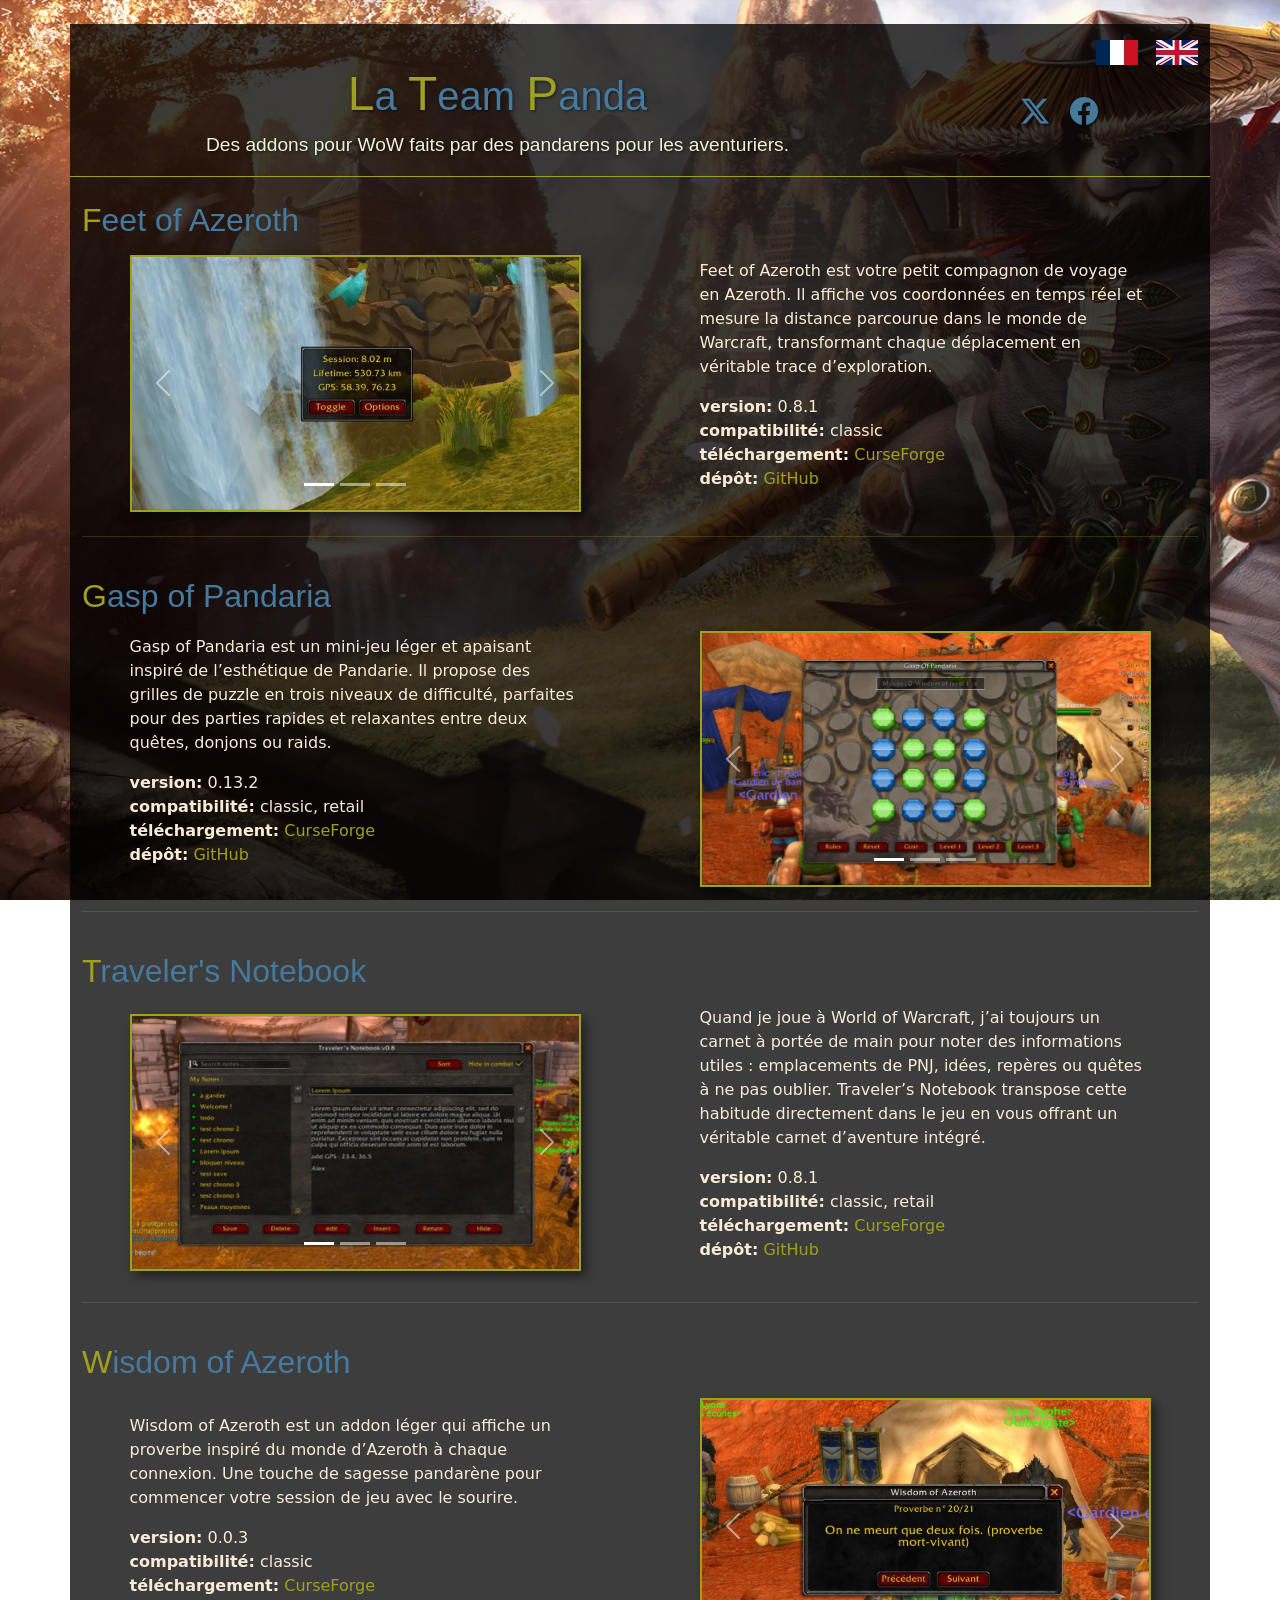
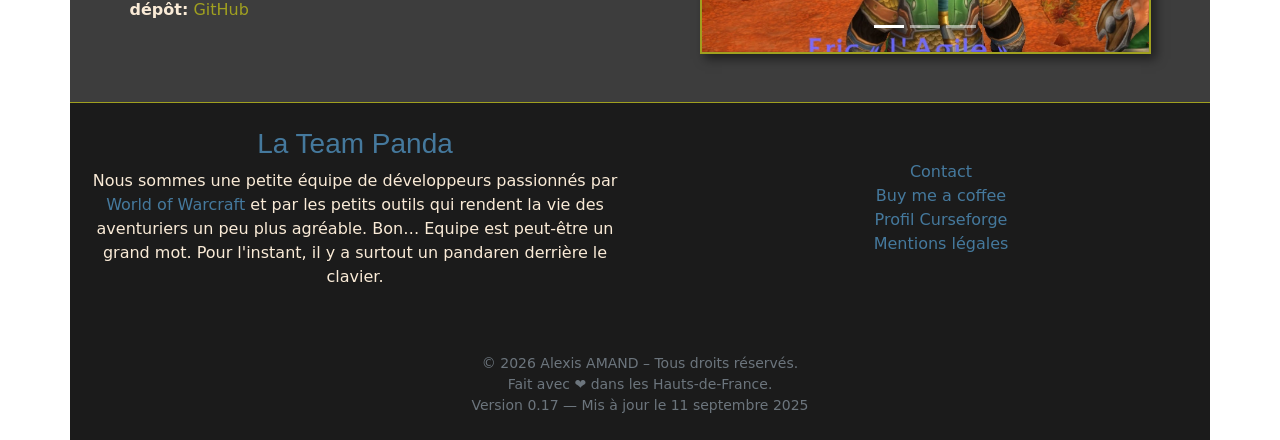
<file: index.html>
<!doctype html>
<html lang="fr">
  <head>

    <meta charset="utf-8">
    <meta name="viewport" content="width=device-width, initial-scale=1">
    <title>La Team Panda – Addons World of Warcraft faits par des pandarens</title>
    <title>La Team Panda – Addons World of Warcraft faits par des pandarens</title>
    <meta name="description" content="Addons WoW légers et immersifs : outils, mini-jeux et améliorations pour World of Warcraft, créés par La Team Panda pour les joueurs d’Azeroth.">
>
    <meta name="google-site-verification" content="PNYmYTyiZox5U0rkSw8olmxf451d2nOMSfkwF_Nq8Zg" />
    <link rel="icon" type="image/x-icon" href="/assets/img/icon.ico">

    <meta property="og:title" content="La Team Panda – Addons WoW pour aventuriers" />
    <meta property="og:description" content="Des addons World of Warcraft faits par des pandarens pour les aventuriers." />
    <meta property="og:image" content="assets/img/background-01.webp" />

    <link rel="canonical" href="https://lateampanda.github.io/">
    <link rel="alternate" hreflang="fr" href="https://lateampanda.github.io/">
    <link rel="alternate" hreflang="en" href="https://lateampanda.github.io/en/">
    <link rel="alternate" hreflang="x-default" href="https://lateampanda.github.io/">

    <link rel="alternate" hreflang="fr" href="https://lateampanda.github.io/">
    <link rel="alternate" hreflang="en" href="https://lateampanda.github.io/en/">

    <link href="https://cdn.jsdelivr.net/npm/bootstrap@5.3.8/dist/css/bootstrap.min.css" rel="stylesheet" integrity="sha384-sRIl4kxILFvY47J16cr9ZwB07vP4J8+LH7qKQnuqkuIAvNWLzeN8tE5YBujZqJLB" crossorigin="anonymous">
    <link rel="stylesheet" href="https://cdn.jsdelivr.net/npm/bootstrap-icons@1.13.1/font/bootstrap-icons.min.css">
    <link href="https://fonts.cdnfonts.com/css/warcraft" rel="stylesheet">
    <link href="assets/css/style.min.css" rel="stylesheet">

    <!-- Matomo -->
    <script>
      var _paq = window._paq = window._paq || [];
      /* tracker methods like "setCustomDimension" should be called before "trackPageView" */
      _paq.push(["setExcludedReferrers", ["histoiresdepoilus.test\/"]]);
      _paq.push(['trackPageView']);
      _paq.push(['enableLinkTracking']);
      (function() {
        var u="//matomo.boitasite.com/";
        _paq.push(['setTrackerUrl', u+'matomo.php']);
        _paq.push(['setSiteId', '14']);
        var d=document, g=d.createElement('script'), s=d.getElementsByTagName('script')[0];
        g.async=true; g.src=u+'matomo.js'; s.parentNode.insertBefore(g,s);
      })();
    </script>
    <!-- End Matomo Code -->

  </head>

  <body>

    <div class="container main">

      <header class="row text-center py-3 justify-content-around align-items-center">
        <div class="col-12 text-end">
          <a href="/" aria-label="Version française"><img src="/assets/img/fr.webp" alt="français"></a>
          &nbsp;&nbsp;
          <a href="/en/" aria-label="English version"><img src="/assets/img/en.webp" alt="English"></a>
        </div>
        <div class="col-9">
          <h1><span style="color:rgb(160, 160, 32);">L</span>a <span style="color:rgb(160, 160, 32);">T</span>eam <span style="color:rgb(160, 160, 32);">P</span>anda</h1>
          <span>Des addons pour WoW faits par des pandarens pour les aventuriers.</span>
        </div>
        <div class="col-3">
          <a href="https://twitter.com/alexisamand" alt=" " target="_blank"><i class="bi bi-twitter-x fs-3 mx-2"></i></a>
          <a href="https://www.facebook.com/alexisamand" alt=" " target="_blank"><i class="bi bi-facebook fs-3 mx-2"></i></a>
          <a href="https://bsky.app/profile/alexisamand.bsky.social" alt=" " target="_blank"><i class="bi bi-bluesky fs-3 mx-2"></i></a>
        </div>
      </header>

      <section>

        <article class="mb-4">
          <div class="row">
            <div class="col-12">
              <h2 class="mt-4 pb-2">Feet of Azeroth</h2>
            </div>
          </div>
          <div class="row justify-content-around align-items-center">
            <div class="col-12 col-md-5">
              <div id="carouselFeet" class="carousel slide">
                <div class="carousel-indicators">
                  <button type="button" data-bs-target="#carouselFeet" data-bs-slide-to="0" class="active" aria-current="true" aria-label="Slide 1"></button>
                  <button type="button" data-bs-target="#carouselFeet" data-bs-slide-to="1" aria-label="Slide 2"></button>
                  <button type="button" data-bs-target="#carouselFeet" data-bs-slide-to="2" aria-label="Slide 3"></button>
                </div>
                <div class="carousel-inner" style="box-shadow: 5px 5px 10px rgba(0,0,0,0.5);">
                  <div class="carousel-item active">
                    <img src="assets/img/feet-of-azeroth-01.webp" alt="Capture d'écran de l'addon pour wow Feet of Azeroth" class="d-block w-100">
                  </div>
                  <div class="carousel-item">
                    <img src="assets/img/feet-of-azeroth-02.webp" alt="Capture d'écran de l'addon pour wow Feet of Azeroth" class="d-block w-100">
                  </div>
                  <div class="carousel-item">
                    <img src="assets/img/feet-of-azeroth-03.webp" alt="Capture d'écran de l'addon pour wow Feet of Azeroth" class="d-block w-100">
                  </div>
                </div>
                <button class="carousel-control-prev" type="button" data-bs-target="#carouselFeet" data-bs-slide="prev">
                  <span class="carousel-control-prev-icon" aria-hidden="true"></span>
                  <span class="visually-hidden">Previous</span>
                </button>
                <button class="carousel-control-next" type="button" data-bs-target="#carouselFeet" data-bs-slide="next">
                  <span class="carousel-control-next-icon" aria-hidden="true"></span>
                  <span class="visually-hidden">Next</span>
                </button>
              </div>
            </div>
            <div class="col-12 col-md-5">
              <p>Feet of Azeroth est votre petit compagnon de voyage en Azeroth. Il affiche vos coordonnées en temps réel et mesure la distance parcourue dans le monde de Warcraft, transformant chaque déplacement en véritable trace d’exploration.</p>
              <p><strong>version:</strong> 0.8.1<br />
              <strong>compatibilité:</strong> classic<br />
              <strong>téléchargement:</strong> <a href="https://www.curseforge.com/wow/addons/feet-of-azeroth" alt=" " target="_blank">CurseForge</a><br />
              <strong>dépôt:</strong> <a href="https://github.com/AlexisAmand/Addons-for-World-of-Warcraft-Classic/tree/main/FeetOfAzeroth" alt=" " target="_blank">GitHub</a></p>
            </div>
          </div>
        </article> 

        <hr style="color:rgb(160, 160, 32);width:100%;">

        <article class="mb-4">
          <div class="row">
            <div class="col-12">
              <h2 class="mt-4 pb-2">Gasp of Pandaria</h2>
            </div>
          </div>
          <div class="row justify-content-around align-items-center">
            <div class="col-12 col-md-5">
              <p>Gasp of Pandaria est un mini‑jeu léger et apaisant inspiré de l’esthétique de Pandarie. Il propose des grilles de puzzle en trois niveaux de difficulté, parfaites pour des parties rapides et relaxantes entre deux quêtes, donjons ou raids.</p>
              <p><strong>version:</strong> 0.13.2<br />
              <strong>compatibilité:</strong> classic, retail<br />
              <strong>téléchargement:</strong> <a href="https://www.curseforge.com/wow/addons/gasp-of-pandaria" alt=" " target="_blank">CurseForge</a><br />
              <strong>dépôt:</strong> <a href="https://github.com/AlexisAmand/Addons-for-World-of-Warcraft-Classic/tree/main/GaspOfPandaria" alt=" " target="_blank">GitHub</a></p>
            </div>
            <div class="col-12 col-md-5">
              <div id="carouselGasp" class="carousel slide">
                <div class="carousel-indicators">
                  <button type="button" data-bs-target="#carouselGasp" data-bs-slide-to="0" class="active" aria-current="true" aria-label="Slide 1"></button>
                  <button type="button" data-bs-target="#carouselGasp" data-bs-slide-to="1" aria-label="Slide 2"></button>
                  <button type="button" data-bs-target="#carouselGasp" data-bs-slide-to="2" aria-label="Slide 3"></button>
                </div>
                <div class="carousel-inner" style="box-shadow: 5px 5px 10px rgba(0,0,0,0.5);">
                  <div class="carousel-item active">
                    <img src="assets/img/gasp-of-pandaria-01.webp" alt="Capture d'écran de l'addon pour wow Gasp of Pandaria" class="d-block w-100">
                  </div>
                  <div class="carousel-item">
                    <img src="assets/img/gasp-of-pandaria-02.webp" alt="Capture d'écran de l'addon pour wow Gasp of Pandaria" class="d-block w-100">
                  </div>
                  <div class="carousel-item">
                    <img src="assets/img/gasp-of-pandaria-03.webp" alt="Capture d'écran de l'addon pour wow Gasp of Pandaria" class="d-block w-100">
                  </div>
                </div>
                <button class="carousel-control-prev" type="button" data-bs-target="#carouselGasp" data-bs-slide="prev">
                  <span class="carousel-control-prev-icon" aria-hidden="true"></span>
                  <span class="visually-hidden">Previous</span>
                </button>
                <button class="carousel-control-next" type="button" data-bs-target="#carouselGasp" data-bs-slide="next">
                  <span class="carousel-control-next-icon" aria-hidden="true"></span>
                  <span class="visually-hidden">Next</span>
                </button>
              </div>
            </div>
          </div>
        </article>

        <hr style="color:rgb(160, 160, 32);width:100%;">
        
        <article class="mb-4">
          <div class="row">
            <div class="col-12">
              <h2 class="mt-4 pb-2">Traveler's Notebook</h2>
            </div>
          </div>
          <div class="row justify-content-around align-items-center">
            <div class="col-12 col-md-5">
              <div id="carouselTraveler" class="carousel slide">
                <div class="carousel-indicators">
                  <button type="button" data-bs-target="#carouselTraveler" data-bs-slide-to="0" class="active" aria-current="true" aria-label="Slide 1"></button>
                  <button type="button" data-bs-target="#carouselTraveler" data-bs-slide-to="1" aria-label="Slide 2"></button>
                  <button type="button" data-bs-target="#carouselTraveler" data-bs-slide-to="2" aria-label="Slide 3"></button>
                </div>
                <div class="carousel-inner" style="box-shadow: 5px 5px 10px rgba(0,0,0,0.5);">
                  <div class="carousel-item active">
                    <img src="assets/img/travelers-notebook-01.webp" alt="Capture d'écran de l'addon pour wow Traveler's Notebook" class="d-block w-100">
                  </div>
                  <div class="carousel-item">
                    <img src="assets/img/travelers-notebook-02.webp" alt="Capture d'écran de l'addon pour wow Traveler's Notebook" class="d-block w-100">
                  </div>
                  <div class="carousel-item">
                    <img src="assets/img/travelers-notebook-03.webp" alt="Capture d'écran de l'addon pour wow Traveler's Notebook" class="d-block w-100">
                  </div>
                </div>
                <button class="carousel-control-prev" type="button" data-bs-target="#carouselTraveler" data-bs-slide="prev">
                  <span class="carousel-control-prev-icon" aria-hidden="true"></span>
                  <span class="visually-hidden">Previous</span>
                </button>
                <button class="carousel-control-next" type="button" data-bs-target="#carouselTraveler" data-bs-slide="next">
                  <span class="carousel-control-next-icon" aria-hidden="true"></span>
                  <span class="visually-hidden">Next</span>
                </button>
              </div>
            </div>
            <div class="col-12 col-md-5">
              <p>Quand je joue à World of Warcraft, j’ai toujours un carnet à portée de main pour noter des informations utiles : emplacements de PNJ, idées, repères ou quêtes à ne pas oublier. Traveler’s Notebook transpose cette habitude directement dans le jeu en vous offrant un véritable carnet d’aventure intégré.</p>
              <p><strong>version:</strong> 0.8.1<br />
              <strong>compatibilité:</strong> classic, retail<br />
              <strong>téléchargement:</strong> <a href="https://www.curseforge.com/wow/addons/travelers-notebook" alt=" " target="_blank">CurseForge</a><br />
              <strong>dépôt:</strong> <a href="https://github.com/AlexisAmand/Addons-for-World-of-Warcraft-Classic/tree/main/TravelersNotebook" alt=" " target="_blank">GitHub</a></p>
            </div>
          </div>
        </article>

        <hr style="color:rgb(160, 160, 32);width:100%;">

        <article class="mb-4">
          <div class="row">
            <div class="col-12">
              <h2 class="mt-4 pb-2">Wisdom of Azeroth</h2>
            </div>
          </div>
          <div class="row justify-content-around align-items-center">
            <div class="col-12 col-md-5">
              <p>Wisdom of Azeroth est un addon léger qui affiche un proverbe inspiré du monde d’Azeroth à chaque connexion. Une touche de sagesse pandarène pour commencer votre session de jeu avec le sourire.</p>
              <p><strong>version:</strong> 0.0.3<br />
              <strong>compatibilité:</strong> classic<br />
              <strong>téléchargement:</strong> <a href="https://www.curseforge.com/wow/addons/wisdom-of-azeroth" alt=" " target="_blank">CurseForge</a><br />
              <strong>dépôt:</strong> <a href="https://github.com/AlexisAmand/Addons-for-World-of-Warcraft-Classic/tree/main/WisdomOfAzeroth" alt=" " target="_blank">GitHub</a></p>
            </div>
            <div class="col-12 col-md-5">
              <div id="carouselWisdom" class="carousel slide">
                <div class="carousel-indicators">
                  <button type="button" data-bs-target="#carouselWisdom" data-bs-slide-to="0" class="active" aria-current="true" aria-label="Slide 1"></button>
                  <button type="button" data-bs-target="#carouselWisdom" data-bs-slide-to="1" aria-label="Slide 2"></button>
                  <button type="button" data-bs-target="#carouselWisdom" data-bs-slide-to="2" aria-label="Slide 3"></button>
                </div>
                <div class="carousel-inner" style="box-shadow: 5px 5px 10px rgba(0,0,0,0.5);">
                  <div class="carousel-item active">
                    <img src="/assets/img/wisdom-01.webp" alt="Capture d'écran de l'addon pour wow Wisdom of Azeroth" class="d-block w-100">
                  </div>
                  <div class="carousel-item">
                    <img src="/assets/img/wisdom-02.webp" alt="Capture d'écran de l'addon pour wow Wisdom of Azeroth" class="d-block w-100">
                  </div>
                  <div class="carousel-item">
                    <img src="/assets/img/wisdom-03.webp" alt="Capture d'écran de l'addon pour wow Wisdom of Azeroth" class="d-block w-100">
                  </div>
                </div>
                <button class="carousel-control-prev" type="button" data-bs-target="#carouselWisdom" data-bs-slide="prev">
                  <span class="carousel-control-prev-icon" aria-hidden="true"></span>
                  <span class="visually-hidden">Previous</span>
                </button>
                <button class="carousel-control-next" type="button" data-bs-target="#carouselWisdom" data-bs-slide="next">
                  <span class="carousel-control-next-icon" aria-hidden="true"></span>
                  <span class="visually-hidden">Next</span>
                </button>
              </div>
            </div>
          </div>
        </article>

      </section>

      <footer class="mt-5 py-4 row justify-content-around align-items-center">
          <div class="col-12 col-md-6 text-center">
            <h3>La Team Panda</h3>
            <p>Nous sommes une petite équipe de développeurs passionnés par <a href="https://www.instant-gaming.com/?igr=gamer-ee4499">World of Warcraft</a> et par les petits outils qui rendent la vie des aventuriers un peu plus agréable. Bon… Equipe est peut-être un grand mot. Pour l'instant, il y a surtout un pandaren derrière le clavier.</p>
          </div>
          <div class="col-12 col-md-6 text-center">
            <ul>
              <li class="list-group-item"><a href="#" data-bs-toggle="modal" data-bs-target="#exampleModal">Contact</a></li>
              <li class="list-group-item"><a href="http://buymeacoffee.com/alexisamand" alt=" " target="_blank">Buy me a coffee</a></li>
              <li class="list-group-item"><a href="https://www.curseforge.com/members/hanslex/projects" alt=" " target="_blank">Profil Curseforge</a></li>
              <li class="list-group-item"><a href="#">Mentions légales</a></li>
          </ul>
          </div>    
          <div class="col-12">
            <div class="text-secondary small text-center pt-5">
              © 2026 Alexis AMAND – Tous droits réservés.<br>
              Fait avec ❤️ dans les Hauts-de-France.<br>
              Version 0.17 — Mis à jour le 11 septembre 2025
            </div>
          </div>

      </footer> 

    </div>

    <div class="modal fade" id="exampleModal" tabindex="-1" aria-labelledby="exampleModalLabel" aria-hidden="true">
      <div class="modal-dialog modal-dialog-centered">
        <div class="modal-content">
          <div class="modal-header">
            <h5 class="modal-title">Une question ? Écrivez-nous</h5>
            <button type="button" class="btn-close" data-bs-dismiss="modal" aria-label="Close"></button>
          </div>
          <div class="modal-body">
            <strong>mail:</strong> <a href="mailto:alexis.amand@gmail.com" alt=" ">alexis.amand@gmail.com</a><br />
            <strong>twitter:</strong> <a href="https://twitter.com/alexisamand" alt=" " target="_blank">https://twitter.com/alexisamand</a><br />
            <strong>bi-bluesky:</strong> <a href="https://bsky.app/profile/alexisamand.bsky.social" alt=" " target="_blank">https://bsky.app/profile/alexisamand.bsky.social</a><br />
            <strong>facebook:</strong> <a href="https://www.facebook.com/alexisamand" alt=" " target="_blank">https://www.facebook.com/alexisamand</a><br /><br />

            <strong>Soutenir:</strong> <a href="http://buymeacoffee.com/alexisamand" alt=" " target="_blank">Buy me a coffee !</a><br />
          </div>
          <div class="modal-footer">
            <button type="button" class="btn btn-secondary mx-auto" data-bs-dismiss="modal">Fermer</button>
          </div>
        </div>
      </div>
    </div>

    <script src="https://cdn.jsdelivr.net/npm/bootstrap@5.3.8/dist/js/bootstrap.bundle.min.js" integrity="sha384-FKyoEForCGlyvwx9Hj09JcYn3nv7wiPVlz7YYwJrWVcXK/BmnVDxM+D2scQbITxI" crossorigin="anonymous"></script>
  </body>
</html>
</file>
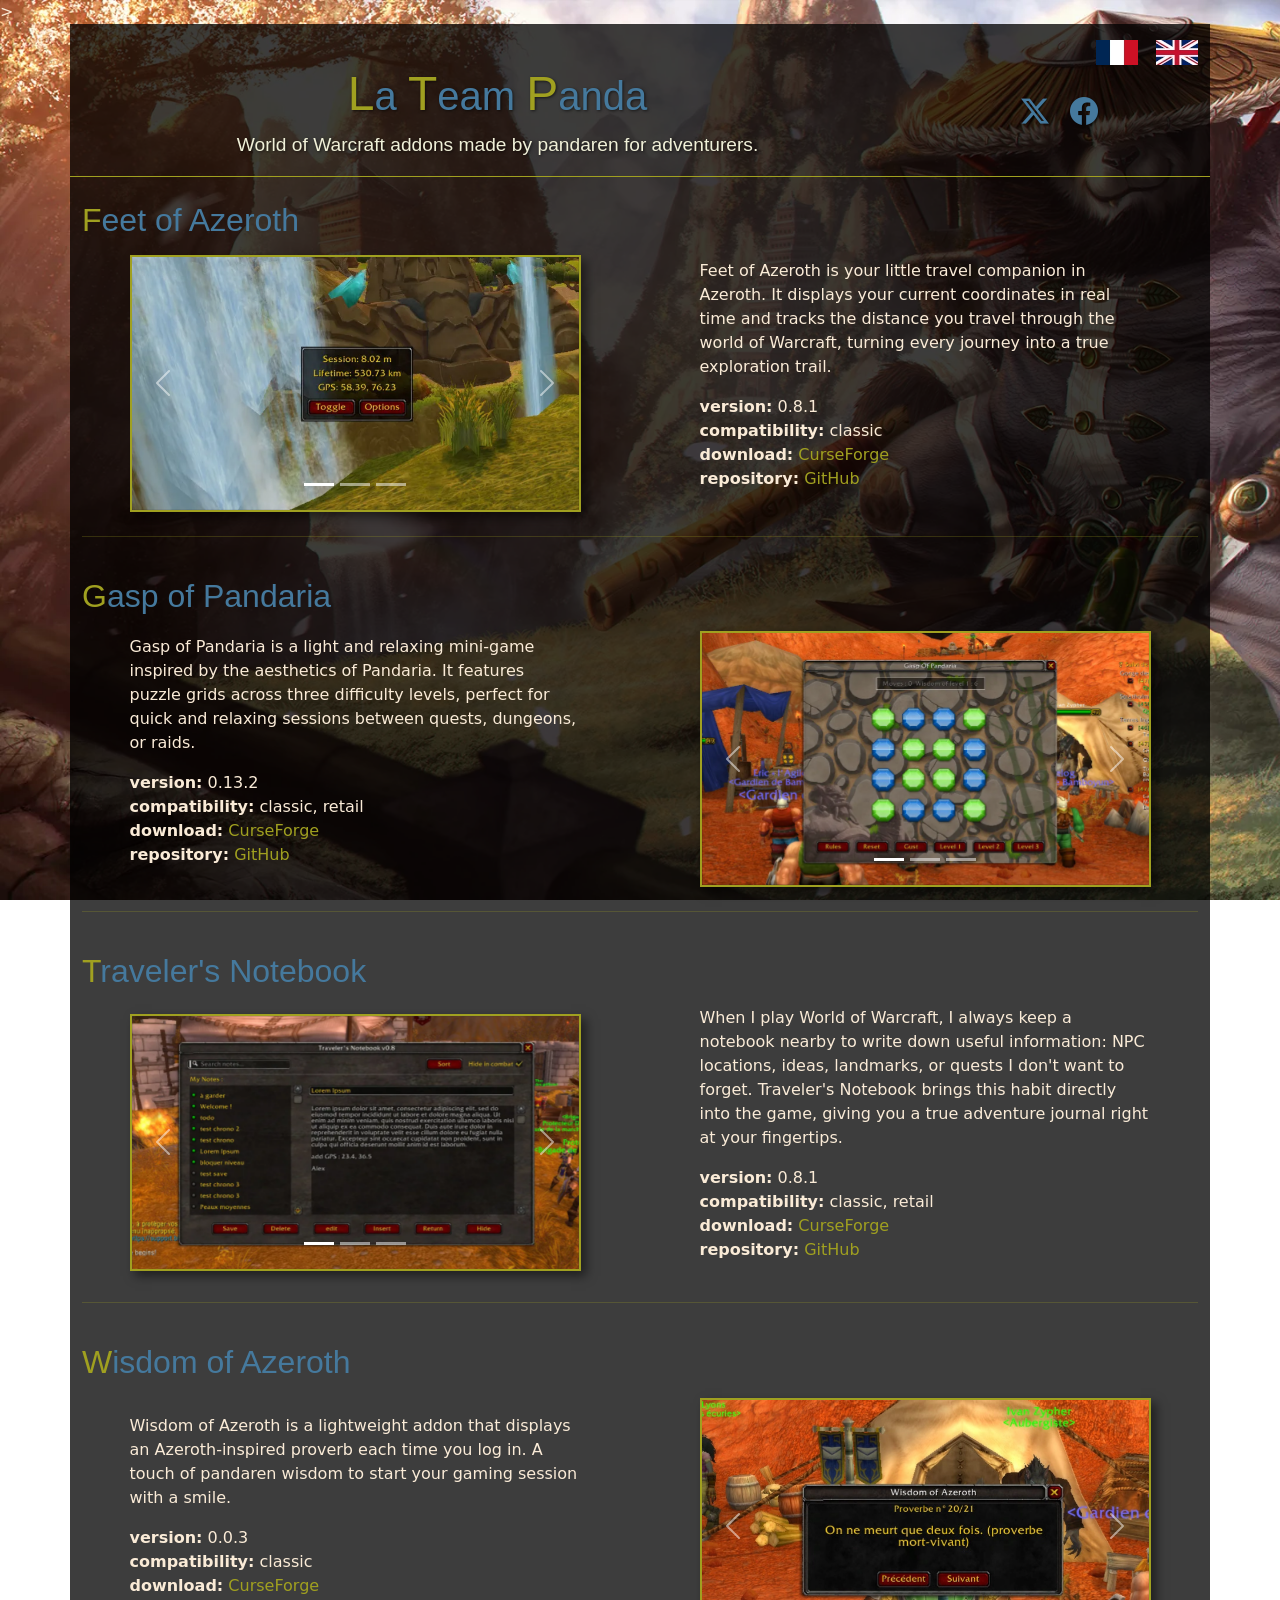
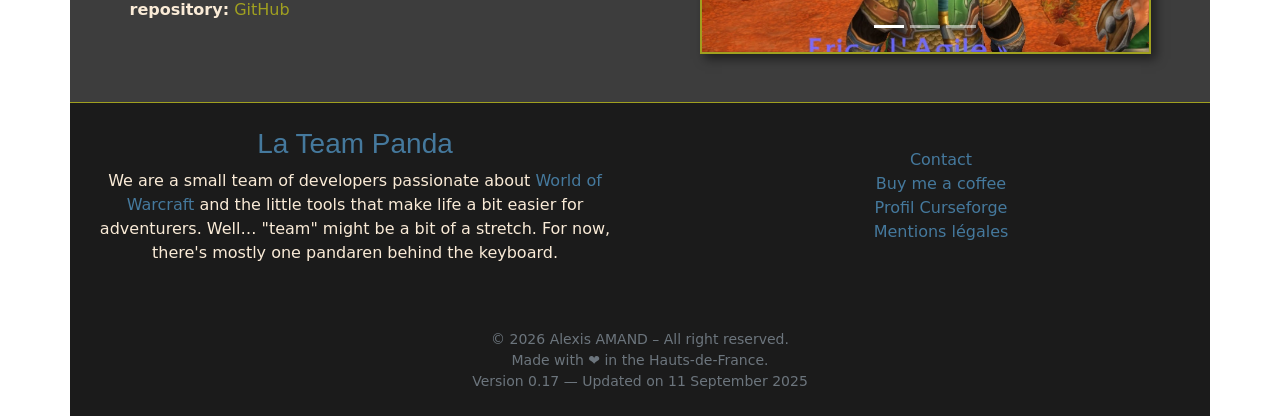
<file: en/index.html>
<!doctype html>
<html lang="en">
  <head>

    <meta charset="utf-8">
    <meta name="viewport" content="width=device-width, initial-scale=1">
    <title>La Team Panda – World of Warcraft Addons Made by Pandaren</title>
    <meta name="description" content="Lightweight and immersive World of Warcraft addons: tools, mini-games, and enhancements created by La Team Panda for the adventurers of Azeroth.">
>
    <meta name="google-site-verification" content="PNYmYTyiZox5U0rkSw8olmxf451d2nOMSfkwF_Nq8Zg" />
    <link rel="icon" type="image/x-icon" href="/assets/img/icon.ico">

    <meta property="og:title" content="La Team Panda – Addons WoW pour aventuriers" />
    <meta property="og:description" content="Des addons World of Warcraft faits par des pandarens pour les aventuriers." />
    <meta property="og:image" content="/assets/img/background-01.webp" />

    <link rel="canonical" href="https://lateampanda.github.io/en/">
    <link rel="alternate" hreflang="fr" href="https://lateampanda.github.io/">
    <link rel="alternate" hreflang="en" href="https://lateampanda.github.io/en/">
    <link rel="alternate" hreflang="x-default" href="https://lateampanda.github.io/">

    <link rel="alternate" hreflang="fr" href="https://lateampanda.github.io/">
    <link rel="alternate" hreflang="en" href="https://lateampanda.github.io/en/">

    <link href="https://cdn.jsdelivr.net/npm/bootstrap@5.3.8/dist/css/bootstrap.min.css" rel="stylesheet" integrity="sha384-sRIl4kxILFvY47J16cr9ZwB07vP4J8+LH7qKQnuqkuIAvNWLzeN8tE5YBujZqJLB" crossorigin="anonymous">
    <link rel="stylesheet" href="https://cdn.jsdelivr.net/npm/bootstrap-icons@1.13.1/font/bootstrap-icons.min.css">
    <link href="https://fonts.cdnfonts.com/css/warcraft" rel="stylesheet">
    <link href="../assets/css/style.min.css" rel="stylesheet">

    <!-- Matomo -->
    <script>
      var _paq = window._paq = window._paq || [];
      /* tracker methods like "setCustomDimension" should be called before "trackPageView" */
      _paq.push(["setExcludedReferrers", ["histoiresdepoilus.test\/"]]);
      _paq.push(['trackPageView']);
      _paq.push(['enableLinkTracking']);
      (function() {
        var u="//matomo.boitasite.com/";
        _paq.push(['setTrackerUrl', u+'matomo.php']);
        _paq.push(['setSiteId', '14']);
        var d=document, g=d.createElement('script'), s=d.getElementsByTagName('script')[0];
        g.async=true; g.src=u+'matomo.js'; s.parentNode.insertBefore(g,s);
      })();
    </script>
    <!-- End Matomo Code -->

  </head>

  <body>

    <div class="container main">

      <header class="row text-center py-3 justify-content-around align-items-center">
        <div class="col-12 text-end">
          <a href="/" aria-label="Version française"><img src="/assets/img/fr.webp" alt="français"></a>
          &nbsp;&nbsp;
          <a href="/en/" aria-label="English version"><img src="/assets/img/en.webp" alt="English"></a>
        </div>
        <div class="col-9">
          <h1><span style="color:rgb(160, 160, 32);">L</span>a <span style="color:rgb(160, 160, 32);">T</span>eam <span style="color:rgb(160, 160, 32);">P</span>anda</h1>
          <span>World of Warcraft addons made by pandaren for adventurers.</span>
        </div>
        <div class="col-3">
          <a href="https://twitter.com/alexisamand" alt=" " target="_blank"><i class="bi bi-twitter-x fs-3 mx-2"></i></a>
          <a href="https://www.facebook.com/alexisamand" alt=" " target="_blank"><i class="bi bi-facebook fs-3 mx-2"></i></a>
          <a href="https://bsky.app/profile/alexisamand.bsky.social" alt=" " target="_blank"><i class="bi bi-bluesky fs-3 mx-2"></i></a>
        </div>
      </header>

      <section>

        <article class="mb-4">
          <div class="row">
            <div class="col-12">
              <h2 class="mt-4 pb-2">Feet of Azeroth</h2>
            </div>
          </div>
          <div class="row justify-content-around align-items-center">
            <div class="col-12 col-md-5">
              <div id="carouselFeet" class="carousel slide">
                <div class="carousel-indicators">
                  <button type="button" data-bs-target="#carouselFeet" data-bs-slide-to="0" class="active" aria-current="true" aria-label="Slide 1"></button>
                  <button type="button" data-bs-target="#carouselFeet" data-bs-slide-to="1" aria-label="Slide 2"></button>
                  <button type="button" data-bs-target="#carouselFeet" data-bs-slide-to="2" aria-label="Slide 3"></button>
                </div>
                <div class="carousel-inner" style="box-shadow: 5px 5px 10px rgba(0,0,0,0.5);">
                  <div class="carousel-item active">
                    <img src="/assets/img/feet-of-azeroth-01.webp" alt="Screenshot of the WoW addon Feet of Azeroth" class="d-block w-100">
                  </div>
                  <div class="carousel-item">
                    <img src="/assets/img/feet-of-azeroth-02.webp" alt="Screenshot of the WoW addon Feet of Azeroth" class="d-block w-100">
                  </div>
                  <div class="carousel-item">
                    <img src="/assets/img/feet-of-azeroth-03.webp" alt="Screenshot of the WoW addon Feet of Azeroth" class="d-block w-100">
                  </div>
                </div>
                <button class="carousel-control-prev" type="button" data-bs-target="#carouselFeet" data-bs-slide="prev">
                  <span class="carousel-control-prev-icon" aria-hidden="true"></span>
                  <span class="visually-hidden">Previous</span>
                </button>
                <button class="carousel-control-next" type="button" data-bs-target="#carouselFeet" data-bs-slide="next">
                  <span class="carousel-control-next-icon" aria-hidden="true"></span>
                  <span class="visually-hidden">Next</span>
                </button>
              </div>
            </div>
            <div class="col-12 col-md-5">
              <p>Feet of Azeroth is your little travel companion in Azeroth. It displays your current coordinates in real time and tracks the distance you travel through the world of Warcraft, turning every journey into a true exploration trail.</p>
              <p><strong>version:</strong> 0.8.1<br />
              <strong>compatibility:</strong> classic<br />
              <strong>download:</strong> <a href="https://www.curseforge.com/wow/addons/feet-of-azeroth" alt=" " target="_blank">CurseForge</a><br />
              <strong>repository:</strong> <a href="https://github.com/AlexisAmand/Addons-for-World-of-Warcraft-Classic/tree/main/FeetOfAzeroth" alt=" " target="_blank">GitHub</a></p>
            </div>
          </div>
        </article> 

        <hr style="color:rgb(160, 160, 32);width:100%;">

        <article class="mb-4">
          <div class="row">
            <div class="col-12">
              <h2 class="mt-4 pb-2">Gasp of Pandaria</h2>
            </div>
          </div>
          <div class="row justify-content-around align-items-center">
            <div class="col-12 col-md-5">
              <p>Gasp of Pandaria is a light and relaxing mini-game inspired by the aesthetics of Pandaria. It features puzzle grids across three difficulty levels, perfect for quick and relaxing sessions between quests, dungeons, or raids.</p>
              <p><strong>version:</strong> 0.13.2<br />
              <strong>compatibility:</strong> classic, retail<br />
              <strong>download:</strong> <a href="https://www.curseforge.com/wow/addons/gasp-of-pandaria" alt=" " target="_blank">CurseForge</a><br />
              <strong>repository:</strong> <a href="https://github.com/AlexisAmand/Addons-for-World-of-Warcraft-Classic/tree/main/GaspOfPandaria" alt=" " target="_blank">GitHub</a></p>
            </div>
            <div class="col-12 col-md-5">
              <div id="carouselGasp" class="carousel slide">
                <div class="carousel-indicators">
                  <button type="button" data-bs-target="#carouselGasp" data-bs-slide-to="0" class="active" aria-current="true" aria-label="Slide 1"></button>
                  <button type="button" data-bs-target="#carouselGasp" data-bs-slide-to="1" aria-label="Slide 2"></button>
                  <button type="button" data-bs-target="#carouselGasp" data-bs-slide-to="2" aria-label="Slide 3"></button>
                </div>
                <div class="carousel-inner" style="box-shadow: 5px 5px 10px rgba(0,0,0,0.5);">
                  <div class="carousel-item active">
                    <img src="/assets/img/gasp-of-pandaria-01.webp" alt="Screenshot of the WoW addon Feet of Azeroth" class="d-block w-100">
                  </div>
                  <div class="carousel-item">
                    <img src="/assets/img/gasp-of-pandaria-02.webp" alt="Screenshot of the WoW addon Feet of Azeroth" class="d-block w-100">
                  </div>
                  <div class="carousel-item">
                    <img src="/assets/img/gasp-of-pandaria-03.webp" alt="Screenshot of the WoW addon Feet of Azeroth" class="d-block w-100">
                  </div>
                </div>
                <button class="carousel-control-prev" type="button" data-bs-target="#carouselGasp" data-bs-slide="prev">
                  <span class="carousel-control-prev-icon" aria-hidden="true"></span>
                  <span class="visually-hidden">Previous</span>
                </button>
                <button class="carousel-control-next" type="button" data-bs-target="#carouselGasp" data-bs-slide="next">
                  <span class="carousel-control-next-icon" aria-hidden="true"></span>
                  <span class="visually-hidden">Next</span>
                </button>
              </div>
            </div>
          </div>
        </article>

        <hr style="color:rgb(160, 160, 32);width:100%;">
        
        <article class="mb-4">
          <div class="row">
            <div class="col-12">
              <h2 class="mt-4 pb-2">Traveler's Notebook</h2>
            </div>
          </div>
          <div class="row justify-content-around align-items-center">
            <div class="col-12 col-md-5">
              <div id="carouselTraveler" class="carousel slide">
                <div class="carousel-indicators">
                  <button type="button" data-bs-target="#carouselTraveler" data-bs-slide-to="0" class="active" aria-current="true" aria-label="Slide 1"></button>
                  <button type="button" data-bs-target="#carouselTraveler" data-bs-slide-to="1" aria-label="Slide 2"></button>
                  <button type="button" data-bs-target="#carouselTraveler" data-bs-slide-to="2" aria-label="Slide 3"></button>
                </div>
                <div class="carousel-inner" style="box-shadow: 5px 5px 10px rgba(0,0,0,0.5);">
                  <div class="carousel-item active">
                    <img src="/assets/img/travelers-notebook-01.webp" alt="Screenshot of the WoW addon Traveler's Notebookh" class="d-block w-100">
                  </div>
                  <div class="carousel-item">
                    <img src="/assets/img/travelers-notebook-02.webp" alt="Screenshot of the WoW addon Traveler's Notebook" class="d-block w-100">
                  </div>
                  <div class="carousel-item">
                    <img src="/assets/img/travelers-notebook-03.webp" alt="Screenshot of the WoW addon Traveler's Notebookh" class="d-block w-100">
                  </div>
                </div>
                <button class="carousel-control-prev" type="button" data-bs-target="#carouselTraveler" data-bs-slide="prev">
                  <span class="carousel-control-prev-icon" aria-hidden="true"></span>
                  <span class="visually-hidden">Previous</span>
                </button>
                <button class="carousel-control-next" type="button" data-bs-target="#carouselTraveler" data-bs-slide="next">
                  <span class="carousel-control-next-icon" aria-hidden="true"></span>
                  <span class="visually-hidden">Next</span>
                </button>
              </div>
            </div>
            <div class="col-12 col-md-5">
              <p>When I play World of Warcraft, I always keep a notebook nearby to write down useful information: NPC locations, ideas, landmarks, or quests I don't want to forget. Traveler's Notebook brings this habit directly into the game, giving you a true adventure journal right at your fingertips.</p>
              <p><strong>version:</strong> 0.8.1<br />
              <strong>compatibility:</strong> classic, retail<br />
              <strong>download:</strong> <a href="https://www.curseforge.com/wow/addons/travelers-notebook" alt=" " target="_blank">CurseForge</a><br />
              <strong>repository:</strong> <a href="https://github.com/AlexisAmand/Addons-for-World-of-Warcraft-Classic/tree/main/TravelersNotebook" alt=" " target="_blank">GitHub</a></p>
            </div>
          </div>
        </article>

        <hr style="color:rgb(160, 160, 32);width:100%;">

        <article class="mb-4">
          <div class="row">
            <div class="col-12">
              <h2 class="mt-4 pb-2">Wisdom of Azeroth</h2>
            </div>
          </div>
          <div class="row justify-content-around align-items-center">
            <div class="col-12 col-md-5">
              <p>Wisdom of Azeroth is a lightweight addon that displays an Azeroth-inspired proverb each time you log in. A touch of pandaren wisdom to start your gaming session with a smile.</p>
              <p><strong>version:</strong> 0.0.3<br />
              <strong>compatibility:</strong> classic<br />
              <strong>download:</strong> <a href="https://www.curseforge.com/wow/addons/wisdom-of-azeroth" alt=" " target="_blank">CurseForge</a><br />
              <strong>repository:</strong> <a href="https://github.com/AlexisAmand/Addons-for-World-of-Warcraft-Classic/tree/main/WisdomOfAzeroth" alt=" " target="_blank">GitHub</a></p>
            </div>
            <div class="col-12 col-md-5">
              <div id="carouselWisdom" class="carousel slide">
                <div class="carousel-indicators">
                  <button type="button" data-bs-target="#carouselWisdom" data-bs-slide-to="0" class="active" aria-current="true" aria-label="Slide 1"></button>
                  <button type="button" data-bs-target="#carouselWisdom" data-bs-slide-to="1" aria-label="Slide 2"></button>
                  <button type="button" data-bs-target="#carouselWisdom" data-bs-slide-to="2" aria-label="Slide 3"></button>
                </div>
                <div class="carousel-inner" style="box-shadow: 5px 5px 10px rgba(0,0,0,0.5);">
                  <div class="carousel-item active">
                    <img src="/assets/img/wisdom-01.webp" alt="Screenshot of the WoW addon Wisdom of Azeroth" class="d-block w-100">
                  </div>
                  <div class="carousel-item">
                    <img src="/assets/img/wisdom-02.webp" alt="Screenshot of the WoW addon Wisdom of Azeroth" class="d-block w-100">
                  </div>
                  <div class="carousel-item">
                    <img src="/assets/img/wisdom-03.webp" alt="Screenshot of the WoW addon Wisdom of Azeroth" class="d-block w-100">
                  </div>
                </div>
                <button class="carousel-control-prev" type="button" data-bs-target="#carouselWisdom" data-bs-slide="prev">
                  <span class="carousel-control-prev-icon" aria-hidden="true"></span>
                  <span class="visually-hidden">Previous</span>
                </button>
                <button class="carousel-control-next" type="button" data-bs-target="#carouselWisdom" data-bs-slide="next">
                  <span class="carousel-control-next-icon" aria-hidden="true"></span>
                  <span class="visually-hidden">Next</span>
                </button>
              </div>
            </div>
          </div>
        </article>

      </section>

      <footer class="mt-5 py-4 row justify-content-around align-items-center">
          <div class="col-12 col-md-6 text-center">
            <h3>La Team Panda</h3>
            <p>We are a small team of developers passionate about <a href="https://www.instant-gaming.com/?igr=gamer-ee4499">World of Warcraft</a> and the little tools that make life a bit easier for adventurers. Well… "team" might be a bit of a stretch. For now, there's mostly one pandaren behind the keyboard.</p>
          </div>
          <div class="col-12 col-md-6 text-center">
            <ul>
              <li class="list-group-item"><a href="#" data-bs-toggle="modal" data-bs-target="#exampleModal">Contact</a></li>
              <li class="list-group-item"><a href="http://buymeacoffee.com/alexisamand" alt=" " target="_blank">Buy me a coffee</a></li>
              <li class="list-group-item"><a href="https://www.curseforge.com/members/hanslex/projects" alt=" " target="_blank">Profil Curseforge</a></li>
              <li class="list-group-item"><a href="#">Mentions légales</a></li>
          </ul>
          </div>    
          <div class="col-12">
            <div class="text-secondary small text-center pt-5">
              © 2026 Alexis AMAND – All right reserved.<br>
              Made with ❤️ in the Hauts-de-France.<br>
              Version 0.17 — Updated on 11 September 2025
            </div>
          </div>

      </footer> 

    </div>

    <div class="modal fade" id="exampleModal" tabindex="-1" aria-labelledby="exampleModalLabel" aria-hidden="true">
      <div class="modal-dialog modal-dialog-centered">
        <div class="modal-content">
          <div class="modal-header">
            <h5 class="modal-title">Une question ? Écrivez-nous</h5>
            <button type="button" class="btn-close" data-bs-dismiss="modal" aria-label="Close"></button>
          </div>
          <div class="modal-body">
            <strong>mail:</strong> <a href="mailto:alexis.amand@gmail.com" alt=" ">alexis.amand@gmail.com</a><br />
            <strong>twitter:</strong> <a href="https://twitter.com/alexisamand" alt=" " target="_blank">https://twitter.com/alexisamand</a><br />
            <strong>bi-bluesky:</strong> <a href="https://bsky.app/profile/alexisamand.bsky.social" alt=" " target="_blank">https://bsky.app/profile/alexisamand.bsky.social</a><br />
            <strong>facebook:</strong> <a href="https://www.facebook.com/alexisamand" alt=" " target="_blank">https://www.facebook.com/alexisamand</a><br /><br />

            <strong>Soutenir:</strong> <a href="http://buymeacoffee.com/alexisamand" alt=" " target="_blank">Buy me a coffee !</a><br />
          </div>
          <div class="modal-footer">
            <button type="button" class="btn btn-secondary mx-auto" data-bs-dismiss="modal">Fermer</button>
          </div>
        </div>
      </div>
    </div>

    <script src="https://cdn.jsdelivr.net/npm/bootstrap@5.3.8/dist/js/bootstrap.bundle.min.js" integrity="sha384-FKyoEForCGlyvwx9Hj09JcYn3nv7wiPVlz7YYwJrWVcXK/BmnVDxM+D2scQbITxI" crossorigin="anonymous"></script>
  </body>
</html>
</file>
<file: assets/css/style.min.css>
body{background-image:url(../img/background-01.webp);background-attachment:fixed;background-size:cover;color:#faebd7}.main{background-color:#000000c2}h1,h2,h3{color:rgb(69 121 157)}h2{font-family:warcraft,sans-serif}h2::first-letter{color:#a0a020}h3{font-family:warcraft,sans-serif}header{font-family:warcraft,sans-serif;border-bottom:1px solid #a0a020;text-shadow:1px 1px 3px rgba(0,0,0,.6)}header span{font-size:1.2em;color:#f0f0d8}header a:link i{color:rgb(69 121 157)}header a:visited i{color:rgb(69 121 157);text-decoration:none}header a:hover i{color:#a0a020}section a:link{color:#a0a020;text-decoration:none}section a:visited{color:#a0a020;text-decoration:none}section a:hover{color:#a0a020;text-decoration:underline}footer{background-color:#0000008c;border-top:1px solid #a0a020}footer a:link{color:rgb(69 121 157);text-decoration:none}footer a:visited{color:rgb(69 121 157);text-decoration:none}footer a:hover{color:rgb(69 121 157);text-decoration:underline}.carousel-inner{border:2px solid #a0a020}.modal-header{border-bottom:none}.modal-content{color:#faebd7;background-color:#000000d4;border:1px solid #a0a020;border-radius:var(--bs-modal-border-radius)}.modal-content a:link{color:rgb(69 121 157);text-decoration:none}.modal-content a:visited{color:rgb(69 121 157);text-decoration:none}.modal-content a:hover{color:rgb(69 121 157);text-decoration:underline}.modal-footer{border-top:none}
</file>
